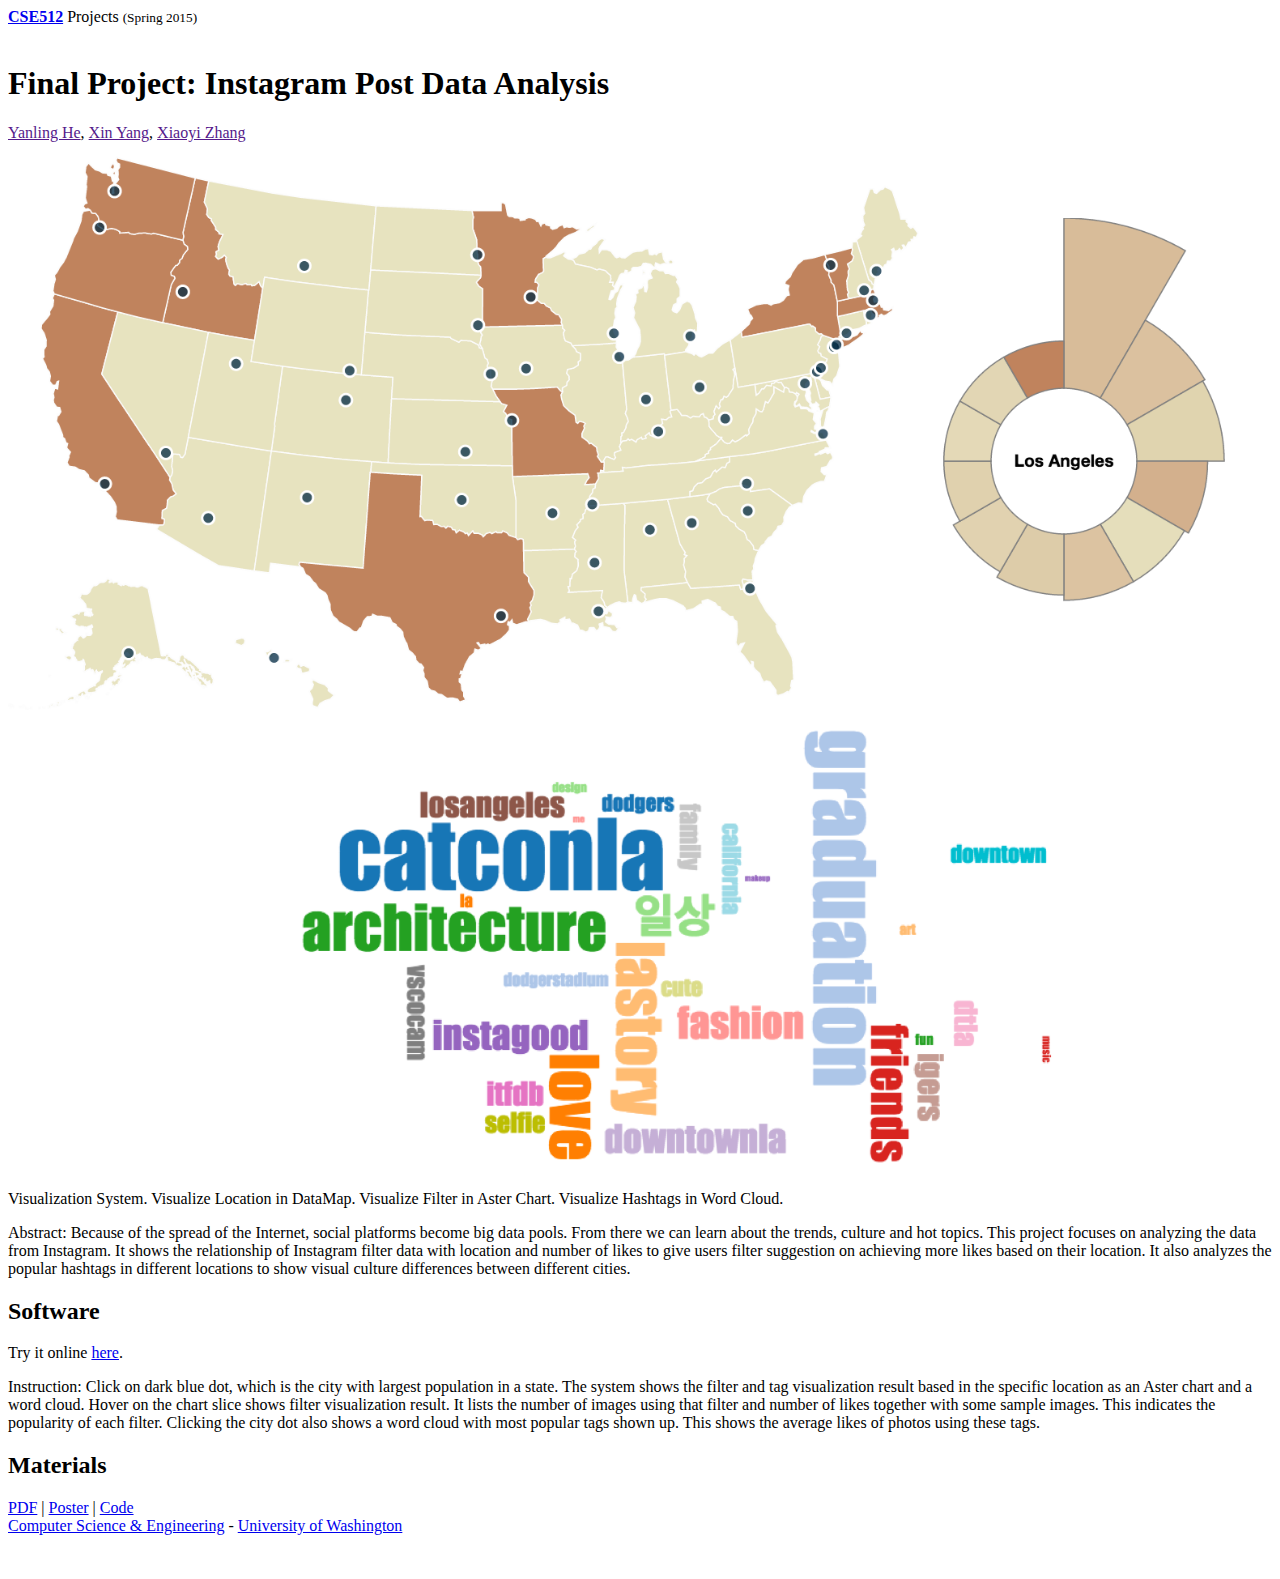
<file: index.html>
<!DOCTYPE html PUBLIC "-//W3C//DTD XHTML 1.0 Transitional//EN" "http://www.w3.org/TR/xhtml1/DTD/xhtml1-transitional.dtd">
<html xmlns="http://www.w3.org/1999/xhtml" xml:lang="en" lang="en">

<head>
  <title>CSE512: Data Visualization</title>
  <meta name="robots" content="index,follow" />
  <link rel="stylesheet" type="text/css" href="http://courses.cs.washington.edu/courses/cse512/15sp/style.css"/>

</head>

<body>
  <div class='content wider'>

    <div class='title'>
      <a href="http://courses.cs.washington.edu/courses/cse512/15sp/"><strong>CSE512</strong></a>
         Projects
         <small>(Spring 2015)</small>
    </div>
    <br/>

    <div class='pub' data-spy="scroll" data-target=".navbar">

      <h1 class="title">Final Project: Instagram Post Data Analysis</h1>
      <div class="authors">
        <a href="">Yanling He</a>,
        <a href="">Xin Yang</a>,
        <a href="">Xiaoyi Zhang</a>
      </div>

      <div class="figure">
        <img src="summary.png" width="100%"/>
        <div class="caption">Visualization System. Visualize Location in DataMap. Visualize Filter in Aster Chart. Visualize Hashtags in Word Cloud.</div>
      </div>

      <p>
        Abstract:
        Because of the spread of the Internet, social platforms become big data pools. From there we can learn about the trends, culture and hot topics.  This project focuses on analyzing the data from Instagram. It shows the relationship of Instagram filter data with location and number of likes to give users filter suggestion on achieving more likes based on their location. It also analyzes the popular hashtags in different locations to show visual culture differences between different cities. 
      </p>
      
      <h2>Software</h2>
      <p>
        Try it online <a href="http://www.xiaoyizhang.me/512">here</a>. 
      </p>
      <p>
        Instruction:
        Click on dark blue dot, which is the city with largest population in a state. The system shows the filter and tag visualization result based in the specific location as an Aster chart and a word cloud.
        
        Hover on the chart slice shows filter visualization result. It lists the number of images using that filter and number of likes together with some sample images. This indicates the popularity of each filter.

        Clicking the city dot also shows a word cloud with most popular tags shown up. This shows the average likes of photos using these tags.
      </p>

      <h2>Materials</h2>
      <div class="links">
        <a href="final/paper-heyl-xiaoyiz-yx1992.pdf" >PDF</a>
        |
        <a href="final/poster-heyl-xiaoyiz-yx1992.pdf" >Poster</a>
        |
        <a href="https://github.com/CSE512-15S/fp-heyl-xiaoyiz-yx1992">Code</a>
      </div>

      <div class='footer'>
        <a href='http://cs.washington.edu'>Computer Science &amp; Engineering</a> -
        <a href='http://www.washington.edu'>University of Washington</a>
      </div>
    </div>
    <br/>
    <br/>


  </div>
</body>

</html>
</file>
